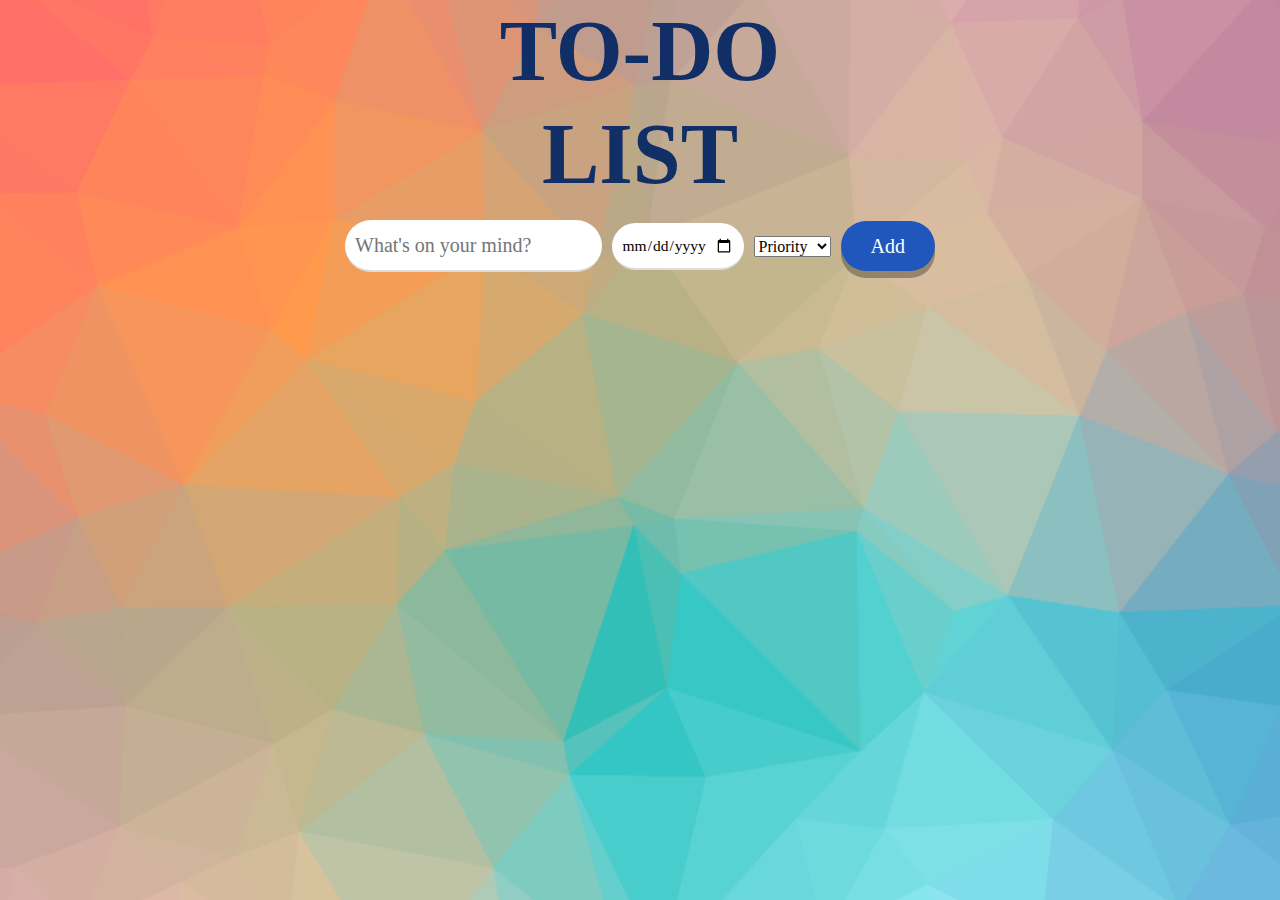
<file: index.html>
<!DOCTYPE html>
<html lang="en">
<head>
    <meta charset="UTF-8">
    <meta http-equiv="X-UA-Compatible" content="IE=edge">
    <meta name="viewport" content="width=device-width, initial-scale=1" />
    <link rel="stylesheet" href="https://cdn.jsdelivr.net/npm/bootstrap@4.3.1/dist/css/bootstrap.min.css" integrity="sha384-ggOyR0iXCbMQv3Xipma34MD+dH/1fQ784/j6cY/iJTQUOhcWr7x9JvoRxT2MZw1T" crossorigin="anonymous">
    <link rel="stylesheet" href="beautify.css">
    <title>TO-DO LIST</title>
</head>
<body>
    <div class="container">
<section>
    <h1>TO-DO LIST</h1>


    <form id="form">
        <input type="text" id="task" placeholder="What's on your mind?">
        <input type="date" id="dueDate">
        <select id="priority">
            <option value="">Priority</option>
            <option value="high">High</option>
            <option value="medium">Medium</option>
            <option value="low">Low</option>
        </select>
        <button type="submit">Add</button>
    </form>
    <ul id="tasks"></ul>
</section>
    </div>
    <script src="test.js"></script>
</body>
</html>
</file>
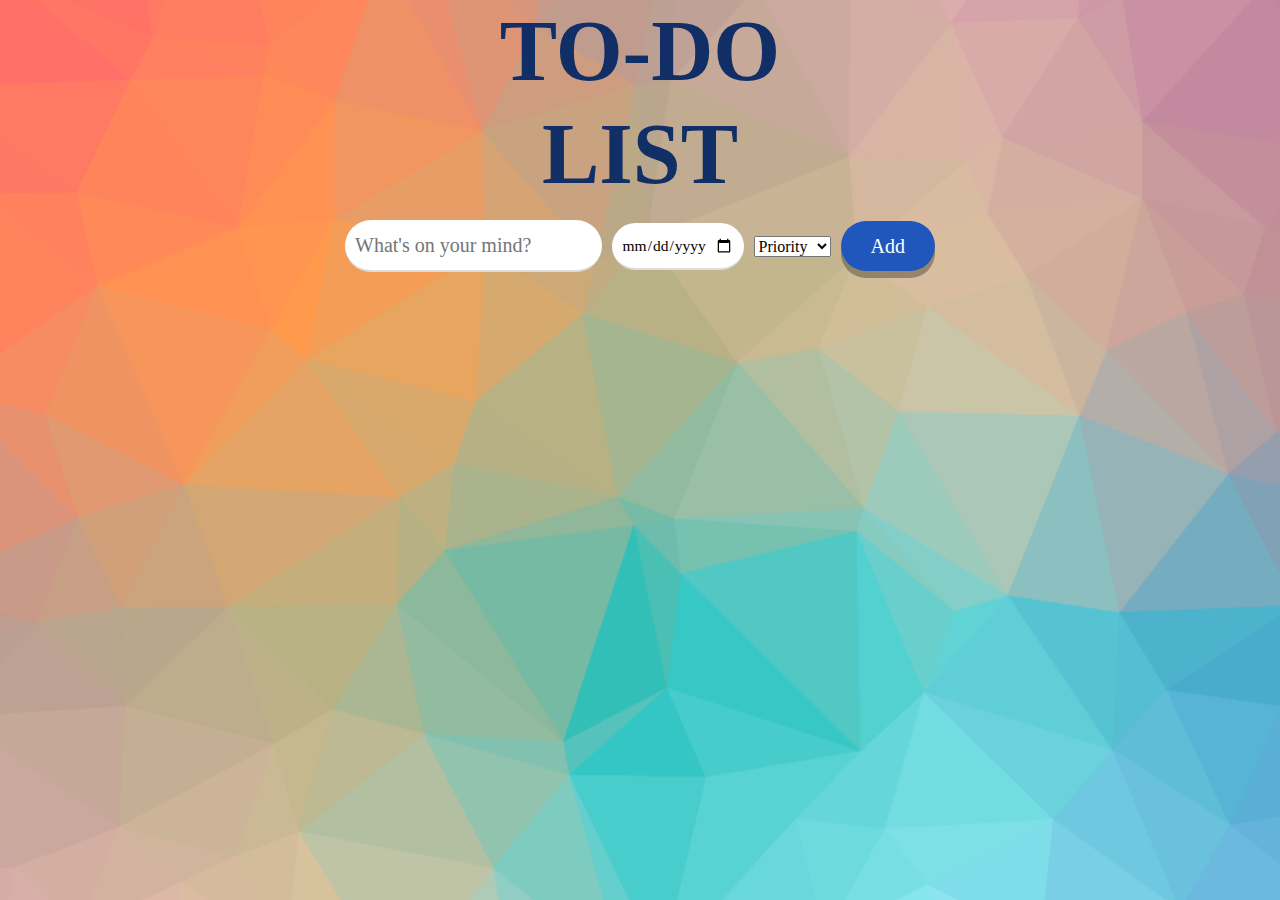
<file: attempt4.html>
<!DOCTYPE html>
<html lang="en">
<head>
    <meta charset="UTF-8">
    <meta http-equiv="X-UA-Compatible" content="IE=edge">
    <meta name="viewport" content="width=device-width, initial-scale=1" />
    <link rel="stylesheet" href="https://cdn.jsdelivr.net/npm/bootstrap@4.3.1/dist/css/bootstrap.min.css" integrity="sha384-ggOyR0iXCbMQv3Xipma34MD+dH/1fQ784/j6cY/iJTQUOhcWr7x9JvoRxT2MZw1T" crossorigin="anonymous">
    <link rel="stylesheet" href="beautify.css">
    <title>TO-DO LIST</title>
</head>
<body>
    <div class="container">
<section>
    <h1>TO-DO LIST</h1>


    <form id="form">
        <input type="text" id="task" placeholder="What's on your mind?">
        <input type="date" id="dueDate">
        <select id="priority">
            <option value="">Priority</option>
            <option value="high">High</option>
            <option value="medium">Medium</option>
            <option value="low">Low</option>
        </select>
        <button type="submit">Add</button>
    </form>
    <ul id="tasks"></ul>
</section>
    </div>
    <script src="test.js"></script>
</body>
</html>
</file>
<file: beautify.css>
* {
    margin: 0;
    padding: 0;
    box-sizing: border-box;
    font-family: "Optima";
    justify-content: space-around;
}

body {
    font-family: "Optima";
    max-width: 500px;
    margin: 0 auto;
    text-align: center;
    justify-content: space-around;
    /*background-color: #5A5A5A;*/
    /*background-image: linear-gradient(to left, #eda6ce , #99bde8);*/
    background-image: url(backcolor.png);
    background-size: cover;
    background-repeat: no-repeat;
    /*background-image: linear-gradient(to left, #25a165, #1e89b0);*/
}

selection{
    display: flex;
    align-items: center;
    justify-content: space-between;
    flex-direction: column;
    height: 100%;
    width: 100%;

}

h1{
    font-size: 86px;
    font-weight: 740;
    color: #112f66;
    margin: 30px 0;
    width: 500px;
    text-align: center;
    display: inline;
    justify-content: space-between;
}

form{
    display: inline-flex;
    justify-content: space-between;
    position: relative;
    align-items: center;
    margin-bottom: 60px;
    margin-left: -60px;
    height: 80px;
    width: 600px;

}

input[type="text"] {
    border: none;
    border-bottom: 2px solid #ddd;
    background-color: #fff;
    outline: none;
    font-size: 20px;
    padding: 10px;
    width: 72%;
    margin-right: 10px;
    border-radius: 100px;
    justify-content: space-between;
    /*box-shadow: 0 7px rgba(0, 0, 0, 0.3);*/
}

button[type="submit"]{
    border: none;
    outline: none;
    justify-content: space-between;
    font-size: 20px;
    margin-right: 10px;
    margin-left: 10px;
    padding: 10px 30px;
    background-color: #2057bd;
    color: #fff;
    cursor: pointer;
    border-radius: 100px;
    transition: .2s;
    box-shadow: 0 7px rgba(0, 0, 0, 0.3);
}
input[type="date"] {
    border: none;
    border-bottom: 2px solid #ddd;
    background-color: #fff;
    outline: none;
    font-size: 15.5px;
    padding: 10px;
    width: 22%;
    margin-right: 10px;
    border-radius: 100px;
    justify-content: space-between;
}
button:hover{
    background-color: #8fc6ff;
    color: #000;
    scale: 115%;
    font-weight: 600;
}

option[value=""] {
   border: none;
   border-bottom: 2px solid #ddd;
   background-color: #fff;
   outline: none;
   font-size: 20px;
   padding: 10px;
   width: 70px;
   border-radius: 100px;

}


ul{
    list-style: none;
    margin: auto;
    padding: 0;
    width: 60px;
    justify-content: space-between;
    display: inline;

}

li {
    display:flex;
    justify-content: space-between;
    align-items: center;
    margin-bottom: 20px;
    margin-right: -150px;
    margin-left: -150px;
    padding: 40px;
    height: 50px;
    border-radius: 100px;
    background-color: #112f66;
    color: #000;
    box-shadow: 0 7px rgba(0, 0, 0, 0.3);
   }

li input[type="checkbox"]{
    margin-right: 10px;
}

li p {
    font-size: 23px;
    margin: 0;
    justify-content: left;

}

li button {
    border: none;
    border-radius: 50px;
    height: 30px;
    width: 60px;
    outline: none;
    font-size: 15px;
    background-color: #a15252;
    color: #fff;
    cursor: pointer;
    transition: .3s;

}

li button:hover {
    color: #000;
    background-color: #f7534a;
    scale: 120%;
}
.high {
  background-color: #ff9999;
}

.medium {
  background-color: #ffcc99;
}

.low {
  background-color: #99ffcc;
}

.done {
  text-decoration: line-through;
}
</file>
